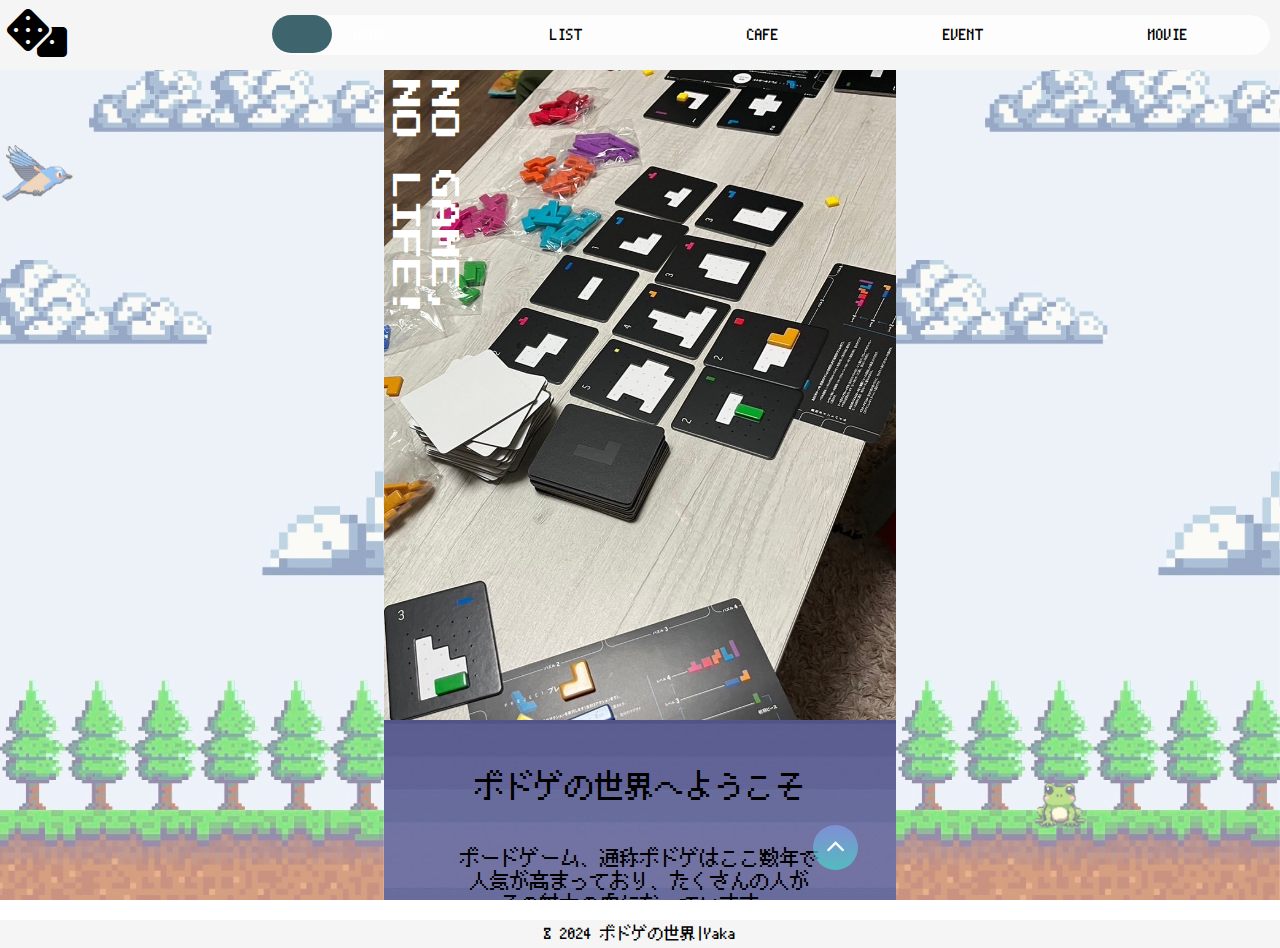
<file: index.html>
<!DOCTYPE html>
<html lang="en">
<head>
    <meta charset="UTF-8">
    <meta name="viewport" content="width=device-width, initial-scale=1.0">
    <title>ボドゲの世界</title>
    <link href="https://use.fontawesome.com/releases/v5.6.1/css/all.css" rel="stylesheet">
    <link href="https://fonts.googleapis.com/css2?family=Press+Start+2P&display=swap" rel="stylesheet">
    <link rel="stylesheet" href="./assets/css/reset.css">
    <link rel="stylesheet" href="./assets/css/style.css">
</head>
<body>
  <!-- From Uiverse.io by mobinkakei -->
<div id="page-loading">
  <span class="loader"></span>
  <div class="spinner">
    <span>L</span>
    <span>O</span>
    <span>A</span>
    <span>D</span>
    <span>I</span>
    <span>N</span>
    <span>G</span>
  </div>
</div>
<div class="main-content" style="display: none;">
          <header>
            <a class="fas fa-dice fa-3x" class="home" href="./index.html"></a>
            <nav id="nav">
            <ul id="menu">
              <li>
                <a class="menu"id="home" href="#home">HOME</a>
              </li>
              <li>
                <a class="menu"id="list" href="./gamelist.html">LIST</a>
              </li>
              <li>
                <a class="menu"id="cafe" href="./cafe.html">CAFE</a>
              </li>
              <li>
                <a class="menu"id="event" href="#sec5">EVENT</a>
              </li>
              <li>
                <a class="menu"id="movie" href="#sec6">MOVIE</a>
              </li>
            </ul>
            <span id="slide_color"></span>
            </nav>
          </header>
          <div class="container">
            <div class="Left">
              <div id="Left"><img class="bird"src="./assets/img/bird.png" alt=""></div>
            </div>
            <div class="center">
          <main>
            <section class="slide" id="sec1">
              <h1 id="title">NO GAME, <p>
                NO LIFE!</p></h1>
              <ul class="slideshow-zoom">
                <li><img src="./assets/img/slide1.jpg" alt="スライドショー画像1"></li>
                <li><img src="./assets/img/slide2.jpg" alt="スライドショー画像2"></li>
                <li><img src="./assets/img/slide3.jpg" alt="スライドショー画像3"></li>
                <li><img src="./assets/img/slide4.jpg" alt="スライドショー画像4"></li>
                <li><img src="./assets/img/slide5.jpg" alt="スライドショー画像5"></li>
              </ul>
            </section>
        
            <section id="sec2">
               <h2 id="about_boadgame">ボドゲの世界へようこそ</h2>
               <div class="sec2_container">
                 <p>ボードゲーム、通称ボドゲはここ数年で<br>人気が高まっており、たくさんの人が<br>その魅力の虜になっています。</p>
                 <p>ボドゲはその場にいる全員で<br>ひとつのゲームの世界・ルールを<br>共有し遊ぶことで、いつもとは<br>一味違うコミュニケーションを<br>味わうことができます。</p>
                 <p>気心知れた友達、恋人、家族と<br>気兼ねなく遊べる。</p>
                 <p>初対面の人ともボドゲを通じて<br>ギュッと距離が縮まる。</p>
                 <p>こういった、<br><a>"新しいコミュニケ－ション"</a>が<br>ボドゲの魅力と言えるでしょう…</p>
                 <p>・<br>・<br>・</p>
               </div>
            </section>

            <section class="section" id="sec3">
               <div class="frame">
                 <h2 class="subtitle">GAME LIST</h2>
                 <div class="sec3_container">
                 <p class="description">ボードゲームは一対一やバトルロワイヤル、チーム戦などのいわゆる対戦形式のものや、ペアや大人数で力を合わせてクリアを目指す協力型のものなど、様々な種類があります。参加できる人数や手軽さも多種多様です。このサイトでは、それぞれにあわせたボドゲを検索することができます。</p>
                 </div>
                 <a href="./gamelist.html" class="link_lists">▶View more</a>
               </div>
            </section>

            <section class="section" id="sec4">
               <div class="frame">
                 <h2 class="subtitle">GAME CAFE&BAR</h2>
                 <div class="sec4_container">
                 <p class="description">たくさんの魅力があるボードゲームですが、いざ自分の手元に揃えて遊ぼうと思うとなかにはレアなものもあり、難しいのが現実…そんな時には全国にある、ボドゲカフェなどの店舗で遊んでみるのはいかがですか？店舗によっては数百種類のボドゲを揃えているところも！？</p>
                 </div>
                 <a href="./cafe.html" class="link_lists">▶View more</a>
                </div>
            </section>
        
            <section class="section" id="sec5">
               <div class="frame">
                 <h2 class="subtitle">EVENTS</h2>
                  <div class="description">
                   <ul class="event_lists">
                     <li class="event_items">
                        <p class="date">2025/1/18-19</p>
                        <a href="https://www.bgbe-j.com/" class="event_link" id="event_name">▷ボドゲエキスポ |大阪</a>
                     </li>
                     <li class="event_items">
                        <p class="date">2024/11/16-17</p>
                        <a href="https://gamemarket.jp/gamemarket/2024a" class="event_link" id="event_name">▶ゲームマーケット2024年秋 |千葉</a>
                     </li>
                     <li class="event_items">
                        <p class="date">2024/11/4</p>
                        <a href="https://vorspiel.info/" class="event_link" id="event_name">▷フォアシュピール2024秋 |東京・大阪</a>
                     </li>
                     <li class="event_items">
                        <p class="date">2024/7/28</p>
                        <a href="https://psykorokinesis.wixsite.com/hokbdgexpo" class="event_link" id="event_name">▶北海道ボドゲ博6.0 |北海道</a>
                     </li>
                    </ul>
                   </div>
                </div>
            </section>

            <section class="section" id="sec6">
                <div class="frame">
                  <h2 class="subtitle">MOVIES</h2>
                  <div class="description">
                     <div class="scroll_movies">
                       <div class="scroll_content">
                         <iframe width="300" height="200" src="https://www.youtube.com/embed/fd8vj_--M2A?si=-FXzaheVA6IxgPbx" title="YouTube video player" frameborder="0" allow="accelerometer; autoplay; clipboard-write; encrypted-media; gyroscope; picture-in-picture; web-share" referrerpolicy="strict-origin-when-cross-origin" allowfullscreen></iframe>
                         <iframe width="300" height="200" src="https://www.youtube.com/embed/boxOLq17Q4Q?si=6MQKUnOpJ5VZmt6e" title="YouTube video player" frameborder="0" allow="accelerometer; autoplay; clipboard-write; encrypted-media; gyroscope; picture-in-picture; web-share" referrerpolicy="strict-origin-when-cross-origin" allowfullscreen></iframe>
                         <iframe width="300" height="200" src="https://www.youtube.com/embed/YHCP22cqLbc?si=N2S6uOPEI3abxzIR" title="YouTube video player" frameborder="0" allow="accelerometer; autoplay; clipboard-write; encrypted-media; gyroscope; picture-in-picture; web-share" referrerpolicy="strict-origin-when-cross-origin" allowfullscreen></iframe>
                         <iframe width="300" height="200" src="https://www.youtube.com/embed/fd8vj_--M2A?si=-FXzaheVA6IxgPbx" title="YouTube video player" frameborder="0" allow="accelerometer; autoplay; clipboard-write; encrypted-media; gyroscope; picture-in-picture; web-share" referrerpolicy="strict-origin-when-cross-origin" allowfullscreen></iframe>
                         <iframe width="300" height="200" src="https://www.youtube.com/embed/fd8vj_--M2A?si=-FXzaheVA6IxgPbx" title="YouTube video player" frameborder="0" allow="accelerometer; autoplay; clipboard-write; encrypted-media; gyroscope; picture-in-picture; web-share" referrerpolicy="strict-origin-when-cross-origin" allowfullscreen></iframe>
                         <iframe width="300" height="200" src="https://www.youtube.com/embed/fd8vj_--M2A?si=-FXzaheVA6IxgPbx" title="YouTube video player" frameborder="0" allow="accelerometer; autoplay; clipboard-write; encrypted-media; gyroscope; picture-in-picture; web-share" referrerpolicy="strict-origin-when-cross-origin" allowfullscreen></iframe>
                        </div>
                    </div>
                </div>
             </section>
             <div class="btn">
             <a href="#sec1" class="Btn">
              <svg height="1.2em" class="arrow" viewBox="0 0 512 512"><path d="M233.4 105.4c12.5-12.5 32.8-12.5 45.3 0l192 192c12.5 12.5 12.5 32.8 0 45.3s-32.8 12.5-45.3 0L256 173.3 86.6 342.6c-12.5 12.5-32.8 12.5-45.3 0s-12.5-32.8 0-45.3l192-192z"></path></svg>
              <p class="text">Back to Top</p>
             </a>
             </div>
           </main>
        </div>
        <div class="Right">
          <div id="Right"><img class="frog"src="./assets/img/frog.png" alt=""></div>
        </div>
      </div>
      <footer>
        <p>&copy; 2024 ボドゲの世界|Yaka</p>
      </footer>
      <script src="https://ajax.googleapis.com/ajax/libs/jquery/3.7.1/jquery.min.js"></script>
      <script src="./assets/js/script.js"></script>
    </div>
</body>
</html>
</file>
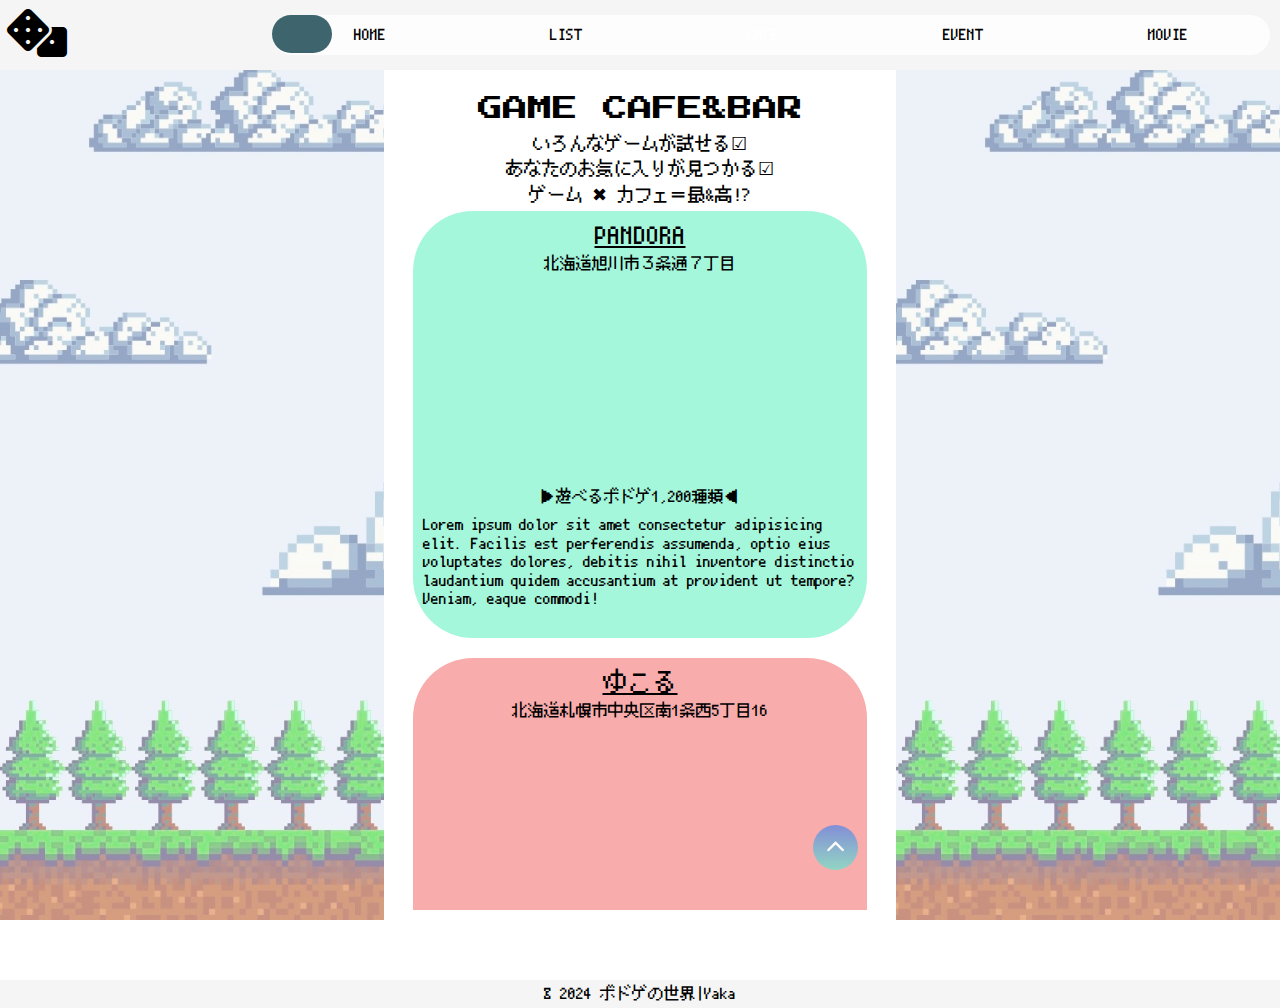
<file: cafe.html>
<!DOCTYPE html>
<html lang="en">
<head>
    <meta charset="UTF-8">
    <meta name="viewport" content="width=device-width, initial-scale=1.0">
    <title>Game Cafe&Bar</title>
    <link href="https://use.fontawesome.com/releases/v5.6.1/css/all.css" rel="stylesheet">
    <link href="https://fonts.googleapis.com/css2?family=Press+Start+2P&display=swap" rel="stylesheet">
    <link rel="stylesheet" href="./assets/css/reset.css">
    <link rel="stylesheet" href="./assets/css/style3.css">
</head>
<body>
    <!-- From Uiverse.io by mobinkakei -->
<div id="page-loading">
    <span class="loader"></span>
    <div class="spinner">
      <span>L</span>
      <span>O</span>
      <span>A</span>
      <span>D</span>
      <span>I</span>
      <span>N</span>
      <span>G</span>
    </div>
</div>
  <div class="main-content" style="display: none;">
    <header>
        <a class="fas fa-dice fa-3x" href="./index.html"></a>
        <nav id="nav">
        <ul id="menu">
            <li>
                <a class="menu"id="home" href="./index.html">HOME</a>
            </li>
            <li>
                <a class="menu"id="list" href="./gamelist.html">LIST</a>
            </li>
            <li>
                <a class="menu"id="cafe" href="./cafe.html">CAFE</a>
            </li>
            <li>
                <a class="menu"id="event" href="./index.html#sec5">EVENT</a>
            </li>
            <li>
                <a class="menu"id="movie" href="./index.html#sec6">MOVIE</a>
            </li>
        </ul>
        <span id="slide_color"></span>
        </nav>
    </header>
    <div class="container">
        <div class="Left"></div>
        <div class="center">
    <main>
        <section class="section" id="sec1">
            <h1>GAME CAFE&BAR</h1>
            <h2>いろんなゲームが試せる☑</h2>
            <h2>あなたのお気に入りが見つかる☑</h2>
            <h2>ゲーム ✖ カフェ＝最&高!?</h2>
        </section>

        <section class="section" id="sec2">
            <div class="container" id="container1">
                <a class="shopname" href="https://arcanapandora.wixsite.com/pandora">PANDORA</a>
                <p id="address">北海道旭川市３条通７丁目</p>
                <iframe src="https://www.google.com/maps/embed?pb=!1m18!1m12!1m3!1d11524.860388448811!2d142.34898456400825!3d43.768393637546474!2m3!1f0!2f0!3f0!3m2!1i1024!2i768!4f13.1!3m3!1m2!1s0x5f0ce60df2a7ebc1%3A0x19c983ed66dfce33!2z44GC44Gd44GzQkFSIOODkeODs-ODieODqQ!5e0!3m2!1sja!2sph!4v1729524968227!5m2!1sja!2sph" width="270" height="200" style="border:0;" allowfullscreen="" loading="lazy" referrerpolicy="no-referrer-when-downgrade"></iframe>
                <!-- <img src="./assets/img/sample2.jpg" alt=""> -->
                <p id="how_many">▶遊べるボドゲ1,200種類◀</p>
                <p id="description">Lorem ipsum dolor sit amet consectetur adipisicing elit. Facilis est perferendis assumenda, optio eius voluptates dolores, debitis nihil inventore distinctio laudantium quidem accusantium at provident ut tempore? Veniam, eaque commodi!</p>
            </div>
            <div class="container" id="container2">
                <a class="shopname" href="https://yucoru.jp/">ゆこる</a>
                <p id="address">北海道札幌市中央区南1条西5丁目16</p>
                <iframe src="https://www.google.com/maps/embed?pb=!1m18!1m12!1m3!1d2915.1674058494605!2d141.34728227596938!3d43.05894657113652!2m3!1f0!2f0!3f0!3m2!1i1024!2i768!4f13.1!3m3!1m2!1s0x5f0b29453f56a9cd%3A0x86ca5675506baa19!2z44GL44GP44KM44GM44Ky44O844Og44Kr44OV44KnIOOChuOBk-OCiw!5e0!3m2!1sja!2sph!4v1729336976387!5m2!1sja!2sph" width="270" height="200" style="border:0;" allowfullscreen="" loading="lazy" referrerpolicy="no-referrer-when-downgrade"></iframe>
                <!-- <img src="./assets/img/sample2.jpg" alt=""> -->
                <p id="how_many">▶遊べるボドゲ1,165種類◀</p>
                <p id="description">「ゆっくり こっそり 遊べるお店」<br>ボードゲーム、謎解き、人狼、TRPG 誰かと遊びたい人が集う場所 もちろん一人でも、友達同士でも、恋人同士でも。 気が向いた時に、同じ趣味の仲間と、楽しい時間を</p>
            </div>
            <div class="container" id="container3">
                <a class="shopname" href="https://mikawayu-sapporo.com/">三河遊</a>
                <p id="address">北海道札幌市中央区南1条西5丁目16</p>
                <iframe src="https://www.google.com/maps/embed?pb=!1m18!1m12!1m3!1d11656.852947690972!2d141.34497796339465!3d43.079012138158944!2m3!1f0!2f0!3f0!3m2!1i1024!2i768!4f13.1!3m3!1m2!1s0x5f0b29006fd3f827%3A0x5e36af2186915f39!2z44Oc44O844OJ44Ky44O844OgQ2FmZSZCYXIg5LiJ5rKz6YGKIOacreW5jOW6lw!5e0!3m2!1sja!2sph!4v1729732669959!5m2!1sja!2sph" width="270" height="200" style="border:0;" allowfullscreen="" loading="lazy" referrerpolicy="no-referrer-when-downgrade"></iframe>
                <!-- <img src="./assets/img/sample2.jpg" alt=""> -->
                <p id="how_many">▶遊べるボドゲ580種類◀</p>
                <p id="description">「元気になれる」「盛り上がれる」<br>場所、三河遊！美味しいドリンクを飲みながら、世界中のボードゲームが遊び放題!初心者からボードゲーム好きまで、幅広く楽しめるボードゲームカフェとなっています。</p>
            </div>
        </section>
        <div id="btn">
            <a href="#sec1" class="Btn">
             <svg height="1.2em" class="arrow" viewBox="0 0 512 512"><path d="M233.4 105.4c12.5-12.5 32.8-12.5 45.3 0l192 192c12.5 12.5 12.5 32.8 0 45.3s-32.8 12.5-45.3 0L256 173.3 86.6 342.6c-12.5 12.5-32.8 12.5-45.3 0s-12.5-32.8 0-45.3l192-192z"></path></svg>
             <p class="text">Back to Top</p>
            </a>
        </div>
    </main>
    </div>
    <div class="Right"></div>
    </div>
    <footer>
        <p>&copy; 2024 ボドゲの世界|Yaka</p>
    </footer>
    <script src="https://ajax.googleapis.com/ajax/libs/jquery/3.7.1/jquery.min.js"></script>
    <script src="./assets/js/script3.js"></script>
   </div>
</body>
</html>
</file>
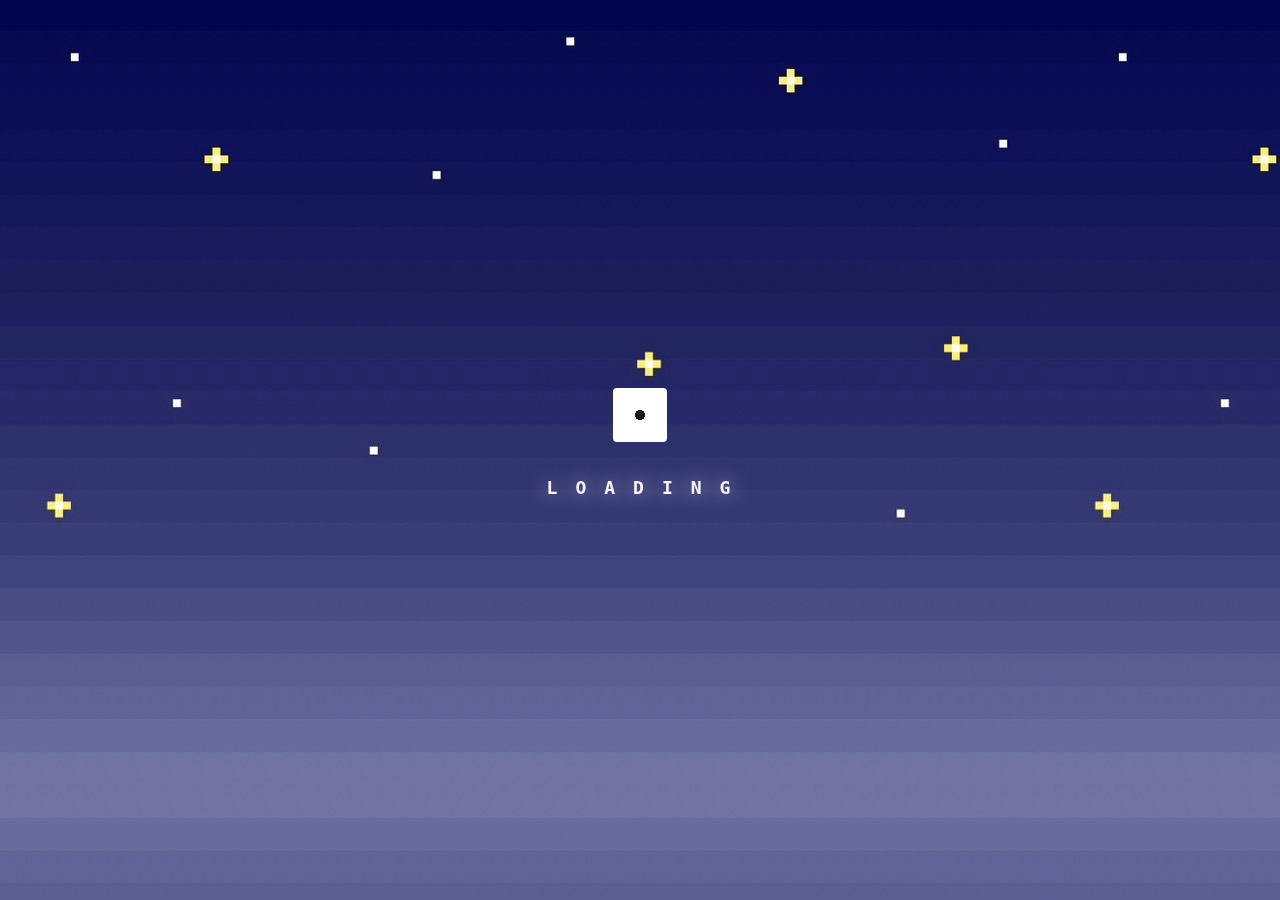
<file: gamelist.html>
<!DOCTYPE html>
<html lang="en">
<head>
    <meta charset="UTF-8">
    <meta name="viewport" content="width=device-width, initial-scale=1.0">
    <title>BoardGame List</title>
    <link href="https://use.fontawesome.com/releases/v5.6.1/css/all.css" rel="stylesheet">
    <link href="https://fonts.googleapis.com/css2?family=Press+Start+2P&display=swap" rel="stylesheet">
    <link rel="stylesheet" href="https://cdn.jsdelivr.net/npm/bootstrap@5.3.0/dist/css/bootstrap.min.css">
    <link rel="stylesheet" href="./assets/css/reset.css">
    <link rel="stylesheet" href="./assets/css/style2.css">
    <link rel="icon" href="data:;base64,=">
</head>
<body>
<!-- From Uiverse.io by mobinkakei -->
<div id="page-loading">
    <span class="loader"></span>
    <div class="spinner">
      <span>L</span>
      <span>O</span>
      <span>A</span>
      <span>D</span>
      <span>I</span>
      <span>N</span>
      <span>G</span>
    </div>
</div>
<div class="main-content" style="display: none;">
    <header>
        <a class="fas fa-dice fa-3x" href="./index.html"></a>
            <nav id="nav">
            <ul id="menu">
                <li>
                    <a class="menu"id="home" href="./index.html">HOME</a>
                </li>
                <li>
                    <a class="menu"id="list" href="./gamelist.html">LIST</a>
                </li>
                <li>
                    <a class="menu"id="cafe" href="./cafe.html">CAFE</a>
                </li>
                <li>
                    <a class="menu"id="event" href="./index.html#sec5">EVENT</a>
                </li>
                <li>
                    <a class="menu"id="movie" href="./index.html#sec6">MOVIE</a>
                </li>
            </ul>
            <span id="slide_color"></span>
            </nav>
    </header>
    <div class="container">
        <div class="left">
            <div id="left">
                <img class="cat"src="./assets/img/cat.png" alt="">
                <img class="star"src="./assets/img/star.png" alt="">
            </div>
        </div>
        <div class="center">
    <main>
        <section class="section" id="sec1">
            <h1 class="subtitle">BOARDGAME LIST</h1>
            <h2>あなたにぴったりの</h2>
            <h2>ボドゲを見つけよう！</h2>
        </section>
        <section class="section" id="mt-4">
            <div class="btns">
                <button class="btn" onclick="showOptions('player')">人数で<br>さがす</button>
                <button class="btn" onclick="showOptions('time')">プレイ時間<br>でさがす</button>
                <button class="btn" onclick="showOptions('level')">難易度で<br>さがす</button>
            </div>
        </section>
        <section class="section" id="sec3">
            <div id="options" class="row mt-4"></div>
                <!-- ラジオボタン表示 -->
        </section>
        <section class="section" id="sec4">
            <div id="gameCards" class="row mt-4">
                <!-- ボドゲここに表示 -->
            </div>
        </section>
        <div id="btn">
            <a href="#sec1" class="Btn">
             <svg height="1.2em" class="arrow" viewBox="0 0 512 512"><path d="M233.4 105.4c12.5-12.5 32.8-12.5 45.3 0l192 192c12.5 12.5 12.5 32.8 0 45.3s-32.8 12.5-45.3 0L256 173.3 86.6 342.6c-12.5 12.5-32.8 12.5-45.3 0s-12.5-32.8 0-45.3l192-192z"></path></svg>
             <p class="text">Back to Top</p>
            </a>
        </div>
    </main>
    </div>
    <div class="right">
        <img class="ghost"src="./assets/img/ghost.png" alt="">
    </div>
    </div>
    <footer>
        <p>&copy; 2024 ボドゲの世界|Yaka</p>
    </footer>
    <script src="https://ajax.googleapis.com/ajax/libs/jquery/3.7.1/jquery.min.js"></script>
    <script src="./assets/js/script2.js"></script>
  </div>
</body>
</html>
</file>
<file: assets/css/style.css>
/* ローディング */
#page-loading {
    width: 100vw;
    height: 100vh;
    display: flex;
    flex-direction: column;
    align-items: center;
    justify-content: center;
    background-image: url("../img/background.jpg") ;
}

/* From Uiverse.io by mobinkakei */ 
.loader {
    width: 54px;
    height: 54px;
    position: relative;
    border-radius: 4px;
    border-color: 2px solid black;
    background-color: #fff;
    background-image: radial-gradient(circle 5px, #19191a 100%, transparent 0),
      radial-gradient(circle 5px, #19191a 100%, transparent 0),
      radial-gradient(circle 5px, #19191a 100%, transparent 0),
      radial-gradient(circle 5px, #19191a 100%, transparent 0),
      radial-gradient(circle 5px, #19191a 100%, transparent 0),
      radial-gradient(circle 5px, #19191a 100%, transparent 0);
    background-repeat: no-repeat;
    animation: move 4s linear infinite, rotate 2s linear infinite;
  }
  
  @keyframes rotate {
    0%,
    20% {
      transform: rotate(0deg);
    }
    30%,
    40% {
      transform: rotate(90deg);
    }
    50%,
    60% {
      transform: rotate(180deg);
    }
    70%,
    80% {
      transform: rotate(270deg);
    }
    90%,
    100% {
      transform: rotate(360deg);
    }
  }
  @keyframes move {
    0%,
    9% {
      background-position: -12px -15px, -12px 0px, -12px 15px, 12px -15px,
        12px 0px, 12px 15px;
    }
    10%,
    25% {
      background-position: 0px -15px, -12px 0px, -12px 15px, 34px -15px, 12px 0px,
        12px 15px;
    }
    30%,
    45% {
      background-position: 0px -34px, -12px -10px, -12px 12px, 34px -15px,
        12px -10px, 12px 12px;
    }
    50%,
    65% {
      background-position: 0px -34px, -12px -34px, -12px 12px, 34px -12px,
        0px -10px, 12px 12px;
    }
    70%,
    85% {
      background-position: 0px -34px, -12px -34px, 0px 12px, 34px -12px, 0px -10px,
        34px 12px;
    }
    90%,
    100% {
      background-position: 0px -34px, -12px -34px, 0px 0px, 34px -12px, 0px 0px,
        34px 12px;
    }
  }

/* From Uiverse.io by gagan-gv */ 
.spinner {
    height: 50px;
    width: max-content;
    font-size: 18px;
    font-weight: 600;
    font-family: monospace;
    letter-spacing: 1em;
    color: #f5f5f5;
    filter: drop-shadow(0 0 10px);
    display: flex;
    justify-content: center;
    align-items: center;
    margin-top: 20px;
    margin-left: 15px;
   }
   
   .spinner span {
    animation: loading6454 1.75s ease infinite;
   }
   
   .spinner span:nth-child(2) {
    animation-delay: 0.25s;
   }
   
   .spinner span:nth-child(3) {
    animation-delay: 0.5s;
   }
   
   .spinner span:nth-child(4) {
    animation-delay: 0.75s;
   }
   
   .spinner span:nth-child(5) {
    animation-delay: 1s;
   }
   
   .spinner span:nth-child(6) {
    animation-delay: 1.25s;
   }
   
   .spinner span:nth-child(7) {
    animation-delay: 1.5s;
   }
   
   @keyframes loading6454 {
    0%, 100% {
     transform: translateY(0);
    }
   
    50% {
     transform: translateY(-10px);
    }
   }
  

.container{
    display: flex;
    min-height: 100vh;
}

.Left,
.Right{
    width: 30%; /*左右の幅が25%*/
    background-size: cover;
    background-repeat: no-repeat; /*背景繰り返さない*/
    position: fixed;
    height: 100vh; /*高さ画面全体に設定*/
}
.Left{
    background-image: url("../img/left.jpg");
    opacity: 0.5;
    left: 0; /*左側に配置*/
}
.Right{
    background-image: url("../img/left.jpg");
    opacity: 0.5;
    right: 0; /*右側に配置*/
}
.center{
    width: 40%; /*中央の幅が50%*/
    margin-bottom: 20px;
    overflow-y: auto; /*縦方向にスクロールできるようにする*/
    height: 100vh;
    position: relative;
    display: flex;
    flex-direction: column;
    /* 以下でスクロールバーを非表示 */
    /*IE(Internet Explorer)・Microsoft Edgeへの対応*/
    -ms-overflow-style: none;
    /*Firefoxへの対応*/
    scrollbar-width: none;
}
 /*Google Chrome、Safariへの対応*/
 .contents_box::-webkit-scrollbar{
    display: none;
  }

/* モバイル用 */
@media screen and (max-width:779px){
    .container{
        flex-direction: column;
    }
    .Left,
    .Right{
        display: none;
    }
    .center{
        width: 100%;
        margin: 0;
    }
}
/* PC用 */
@media screen and (min-width:780px){
    .container{
        justify-content: center;
    }
    .center{
        width: 40%;
    }
}

/* header */
header{
    background-color: whitesmoke;
    height: 70px;
    display: flex;
    align-items: center;
    justify-content: space-between;
    position: fixed; /*ヘッダーを固定*/
    top: 0;
    left: 0;
    right: 0;
    z-index: 1000;
}
.fas{
    margin-left: 7px;
    margin-bottom: 5px;
}

/* ↓メニューバー */
#nav{
    height: 80%;
    width: 78%;
    position: relative;
    align-content: center;
    margin-right: 10px;
}
#menu{
    height: 70%;
    display: flex;
    justify-content: space-around;
    align-items: center;
    border-radius: 100px;
    background-color: rgba(255, 255, 255, 0.8);
    z-index: 2;
}
.menu{
    position: relative;
    z-index: 3;
}
#slide_color{
    position: absolute;
    bottom: 17%;
    height: 69%;
    padding: 0px 30px 0px 30px;
    background-color: #0E3D4ACC;
    border-radius: 20px;
    -webkit-transition: all .4s ease;
    transition: all .4s ease;
    z-index: 1;
}
/* モバイル用 */
@media screen and (max-width:779px){
    .menu{
        padding: 7px 14px 5px;
    }
}
/* PC用 */
@media screen and (min-width:780px){
    .menu{
        padding: 7px 20px 5px;
    }
}

/* ↑ここまで */

/* #slide_color{
    position: absolute;
    top: 20px;
    left: 25.5%;
    height: 40%;
    width: 6%;
    background-color: #0E3D4ACC;
    border-radius: 100px;
    -webkit-transition: all .3s ease;
    transition: all .3s ease;
} */


/* ↓コメントアウト外したらメニューのとこ色つく */
/* #home{
    background-color: #0E3D4ACC;
    border-radius: 100px;
    padding: 9px 15px 5px;
}
.menu:hover{
    background-color: #0E3D4ACC;
    border-radius: 100px;
    padding: 9px 15px 5px;
}

/* モバイル用 */
/* @media screen and (max-width:779px){
    .menu{
        padding: 7px 14px 5px;
    }
    .menu:acrive{
        background-color: #0E3D4ACC;
    }
} */
/* PC用 */
/* @media screen and (min-width:780px){
    .menu{
        padding: 7px 20px 5px;
    }
    #menu{
        width: 60%;
    }
} */ 
ul{
    list-style: none;
}
header a{
    text-decoration: none;
}

/* main */
main{
    margin-top: 70px; /*ヘッダーで隠れないように同じ高さ設定*/
    flex: 1;
    background-image: url(../img/background.jpg);
}
@font-face{
    font-family: gamefont;
    src: url(../font/PixelMplus-20130602/PixelMplus10-Regular.ttf);
    font-display: swap;
}
/* section1 */
body{
    /* background-image: url("../img/background.jpg"); */
    font-family: "gamefont", sans-serif;
}

#title{
    font-family:  'Press Start 2P', cursive;
    font-size: 30px;
    /*↓ 文字透過、ふちどり白にしたいけど一旦white */
    color: white;
    /* color: transparent;
    text-shadow: 1px 1px 0 white,
                 -1px -1px 0 white,
                1px 1px 0 white,
                -1px -1px 0 white;  */
    writing-mode: vertical-rl;
    line-height: 130%;
    z-index: 99;
    position: absolute;
    margin-top:10px;
}

.slideshow-zoom{
    position: relative;
    overflow: hidden;
    width: 100%;
    height: 650px;
    z-index: 98;
    padding: 0;
    li{
        list-style: none;
        width: 100%;
        height: 650px;
        animation: zooming 3s forwards;
        img{
            width: 100%;
        }
        @keyframes zooming{
            0%{
                z-index: 1;
                opacity: 0;
            }
            100%{
                transform: scale(1.2);
                opacity: 1;
                z-index: 10;
            }
        }

    }
}
/* PC用-少しheight長くする */
@media screen and (min-width:780px){
    .slideshow-zoom li img{
        height: 700px;
    }
}

/* 全section */
.section{
    margin-top: 30px;
}
.frame{
    /* ↓一旦見やすいように緑 */
    /* 色決めたら各idつけて色指定する */
    background-color: white;
    /* opacity: 0.7; 　これで透過できるけどここに指定したら全部薄くなる*/
    border-radius: 25px;
    width: 95%;
    margin: 10px;
    padding-bottom: 10px;
}

.subtitle{
    font-size: 20px;
    padding-top: 10px;
    padding-left: 10px;
    font-family:  'Press Start 2P', cursive;
}

/* section2 */
#sec2{
    margin-bottom: 22px;
}
#about_boadgame{
    font-family: "gamefont", sans-serif;
    font-size: 30px;
    display: flex;
    justify-content: center;
    margin-top: 50px;
    margin-bottom: 22px;
}
.sec2_container{
    font-family: "gamefont", sans-serif;
    width: 100%;
    display: flex;
    flex-direction: column;
    text-align: center;
}
.sec2_container p{
    font-size: 20px;
    margin-top: 20px;
}
.sec2_container a{
    font-size: 24px;
}

/* section3 */
.sec3_container{
    display: flex;
}
#sec3 p {
    flex: 1;
    height: 180px;
    background-image: url(../img/list.jpg);
    background-size: 100%;
    padding: 15px;
    line-height: 25px;
    font-weight: bold;
}

.link_lists{
    display: flex;
    justify-content: end;
    font-size: larger;
}
.link_lists:hover{
    text-decoration: underline;
    color: red;
}

/* section4 */
#sec4 p {
    flex: 1;
    height: 180px;
    background-image: url(../img/cafe.jpg);
    background-size: 100%;
    padding: 15px;
    line-height: 25px;
    font-weight: bold;
}

/* section5 */
.event_items{
    border-top: solid 1px black;
    margin: 7px 0px 10px 10px;
    padding-top: 10px;
}

.date{
    font-size: 16px;
    margin-bottom: 5px;
}

.event_link{
    font-size: 18px;
}
.event_link:hover{
    text-decoration: underline;
    color: red;
}

/* section6 */
#sec6{
    margin-bottom: 20px;
}
.scroll_movies{
    width: 100%;
    overflow-x: auto;
    white-space: nowrap;
    position: relative;
}
.scroll_content{
    display: inline-block;
}
.scroll_content iframe{
    margin-right: 30px;
}


/* From Uiverse.io by vinodjangid07 */ 
.btn{
    display: flex;
    justify-content: end;
    position: fixed;
    bottom: 30px;
    right: 20px;
}
/* PC用*/
@media screen and (min-width:780px){
    .btn{
        right: 33%;
    }
}
.Btn {
    width: 45px;
    height: 45px;
    background: linear-gradient(#828ed6, #39fad789);
    display: flex;
    align-items: center;
    justify-content: center;
    border-radius: 50%;
    cursor: pointer;
    position: relative;
    border: none;
  }
  .arrow path {
    fill: white;
  }
  .text {
    font-size: 0.7em;
    width: 100px;
    position: absolute;
    color: #ab4ead;
    display: flex;
    align-items: center;
    justify-content: center;
    bottom: -18px;
    opacity: 0;
    transition-duration: .7s;
  }
  .Btn:hover .text {
    opacity: 1;
    transition-duration: .7s;
  }
  .Btn:hover .arrow {
    animation: slide-in-bottom .7s cubic-bezier(0.250, 0.460, 0.450, 0.940) both;
  }
  @keyframes slide-in-bottom {
    0% {
      transform: translateY(10px);
      opacity: 0;
    }
  
    100% {
      transform: translateY(0);
      opacity: 1;
    }
  }
  
/* left */
#Left{
    position: absolute;
}
.bird{
    position: fixed;
    top: 140px;
    left: 0;
    height: 70px;
}
/* right */
#Right{
    position: absolute;
}
.frog{
    position: fixed;
    bottom: 70px;
    right: 15%;
    height: 50px;
}


/* footer */
footer{
    display: flex;
    justify-content: center;
    background-color: whitesmoke;
    padding-top: 5px;
    padding-bottom: 5px;
    width: 100%;
}
</file>
<file: assets/css/style3.css>
/* ローディング */
#page-loading {
    width: 100vw;
    height: 100vh;
    display: flex;
    flex-direction: column;
    align-items: center;
    justify-content: center;
    background-image: url("../img/background.jpg") ;
}

/* From Uiverse.io by mobinkakei */ 
.loader {
    width: 54px;
    height: 54px;
    position: relative;
    border-radius: 4px;
    border-color: 2px solid black;
    background-color: #fff;
    background-image: radial-gradient(circle 5px, #19191a 100%, transparent 0),
      radial-gradient(circle 5px, #19191a 100%, transparent 0),
      radial-gradient(circle 5px, #19191a 100%, transparent 0),
      radial-gradient(circle 5px, #19191a 100%, transparent 0),
      radial-gradient(circle 5px, #19191a 100%, transparent 0),
      radial-gradient(circle 5px, #19191a 100%, transparent 0);
    background-repeat: no-repeat;
    animation: move 4s linear infinite, rotate 2s linear infinite;
  }
  
  @keyframes rotate {
    0%,
    20% {
      transform: rotate(0deg);
    }
    30%,
    40% {
      transform: rotate(90deg);
    }
    50%,
    60% {
      transform: rotate(180deg);
    }
    70%,
    80% {
      transform: rotate(270deg);
    }
    90%,
    100% {
      transform: rotate(360deg);
    }
  }
  @keyframes move {
    0%,
    9% {
      background-position: -12px -15px, -12px 0px, -12px 15px, 12px -15px,
        12px 0px, 12px 15px;
    }
    10%,
    25% {
      background-position: 0px -15px, -12px 0px, -12px 15px, 34px -15px, 12px 0px,
        12px 15px;
    }
    30%,
    45% {
      background-position: 0px -34px, -12px -10px, -12px 12px, 34px -15px,
        12px -10px, 12px 12px;
    }
    50%,
    65% {
      background-position: 0px -34px, -12px -34px, -12px 12px, 34px -12px,
        0px -10px, 12px 12px;
    }
    70%,
    85% {
      background-position: 0px -34px, -12px -34px, 0px 12px, 34px -12px, 0px -10px,
        34px 12px;
    }
    90%,
    100% {
      background-position: 0px -34px, -12px -34px, 0px 0px, 34px -12px, 0px 0px,
        34px 12px;
    }
  }

/* From Uiverse.io by gagan-gv */ 
.spinner {
    height: 50px;
    width: max-content;
    font-size: 18px;
    font-weight: 600;
    font-family: monospace;
    letter-spacing: 1em;
    color: #f5f5f5;
    filter: drop-shadow(0 0 10px);
    display: flex;
    justify-content: center;
    align-items: center;
    margin-top: 20px;
    margin-left: 15px;
   }
   
   .spinner span {
    animation: loading6454 1.75s ease infinite;
   }
   
   .spinner span:nth-child(2) {
    animation-delay: 0.25s;
   }
   
   .spinner span:nth-child(3) {
    animation-delay: 0.5s;
   }
   
   .spinner span:nth-child(4) {
    animation-delay: 0.75s;
   }
   
   .spinner span:nth-child(5) {
    animation-delay: 1s;
   }
   
   .spinner span:nth-child(6) {
    animation-delay: 1.25s;
   }
   
   .spinner span:nth-child(7) {
    animation-delay: 1.5s;
   }
   
   @keyframes loading6454 {
    0%, 100% {
     transform: translateY(0);
    }
   
    50% {
     transform: translateY(-10px);
    }
   }
  

.container{
    display: flex;
}

.Left,
.Right{
    width: 30%; /*左右の幅が25%*/
    background-size: cover;
    background-repeat: no-repeat; /*背景繰り返さない*/
    position: fixed;
    height: 100vh; /*高さ画面全体に設定*/
}
.Left{
    background-image: url("../img/left.jpg");
    opacity: 0.5;
    left: 0; /*左側に配置*/
}
.Right{
    background-image: url("../img/left.jpg");
    opacity: 0.5;
    right: 0; /*右側に配置*/
}
.center{
    width: 40%; /*中央の幅が50%*/
    margin-bottom: 20px;
    overflow-y: auto; /*縦方向にスクロールできるようにする*/
    height: 100vh;
    position: relative;
    display: flex;
    flex-direction: column;
    /* 以下でスクロールバーを非表示 */
    /*IE(Internet Explorer)・Microsoft Edgeへの対応*/
    -ms-overflow-style: none;
    /*Firefoxへの対応*/
    scrollbar-width: none;
}
 /*Google Chrome、Safariへの対応*/
 .contents_box::-webkit-scrollbar{
    display: none;
  }

/* モバイル用 */
@media screen and (max-width:779px){
    .container{
        flex-direction: column;
    }
    .Left,
    .Right{
        display: none;
    }
    .center{
        width: 100%;
        margin: 0;
    }
}
/* PC用 */
@media screen and (min-width:780px){
    .container{
        justify-content: center;
    }
    .center{
        width: 40%;
    }
}

/* header */
header{
    background-color: whitesmoke;
    height: 70px;
    display: flex;
    align-items: center;
    justify-content: space-between;
    position: fixed; /*ヘッダーを固定*/
    top: 0;
    left: 0;
    right: 0;
    z-index: 1000;
}
.fas{
    margin-left: 7px;
    margin-bottom: 5px;
}

/* ↓メニューバー */
#nav{
    height: 80%;
    width: 78%;
    position: relative;
    align-content: center;
    margin-right: 10px;
}
#menu{
    height: 70%;
    display: flex;
    justify-content: space-around;
    align-items: center;
    border-radius: 100px;
    background-color: rgba(255, 255, 255, 0.8);
    z-index: 2;
}
.menu{
    position: relative;
    z-index: 3;
}
#slide_color{
    position: absolute;
    bottom: 17%;
    height: 69%;
    padding: 0px 30px 0px 30px;
    background-color: #0E3D4ACC;
    border-radius: 20px;
    -webkit-transition: all .4s ease;
    transition: all .4s ease;
    z-index: 1;
}
/* モバイル用 */
@media screen and (max-width:779px){
    .menu{
        padding: 7px 14px 5px;
    }
}
/* PC用 */
@media screen and (min-width:780px){
    .menu{
        padding: 7px 20px 5px;
    }
}

/* main */
main{
    margin-top: 70px; /*ヘッダーで隠れないように同じ高さ設定*/
    flex: 1;
    display: flex;
    flex-direction: column;
    align-items: center;
}

@font-face{
    font-family: gamefont;
    src: url(../font/PixelMplus-20130602/PixelMplus10-Regular.ttf);
    font-display: swap;
}
body{
    /* background-image: url("../img/background.jpg"); */
    font-family: gamefont;
}

/* section1 */
h1{
    font-family:  'Press Start 2P', cursive;
    font-size: 25px;
    display: flex;
    justify-content: center;
    margin-top: 15px;
    margin-bottom: 10px;
}
h2{
    font-size: 18px;
    display: flex;
    justify-content: center;
    margin-bottom: 5px;
}

/* section2 */
#sec2{
    width: 90%;
    display: flex;
    flex-direction: column;
    justify-content: center;
}
.container{
    display: flex;
    flex-direction: column;
    align-items: center;
    border-radius: 60px;
    padding: 10px 10px 30px 10px;
    margin-bottom: 20px;
}
.shopname{
    font-size: 25px;
    text-decoration: underline;
    padding-bottom: 5px;
}
.shopname:hover{
    color: red;
}
#address{
    padding-bottom: 5px;
}
/* img{
    width: 300px;
    height: 200px;
    padding-top: 8px;
} */
#how_many{
    padding-top: 10px;
}
#description{
    padding-top: 10px;
}
#container1,
#container3{
    background-color: rgb(164, 247, 219);
}
#container2{
    background-color: rgb(249, 172, 172);
}

/* From Uiverse.io by vinodjangid07 */ 
#btn{
    display: flex;
    justify-content: end;
    position: fixed;
    bottom: 30px;
    right: 20px;
}
/* PC用*/
@media screen and (min-width:780px){
    #btn{
        right: 33%;
    }
}
.Btn {
    width: 45px;
    height: 45px;
    background: linear-gradient(#828ed6, #39fad789);
    display: flex;
    align-items: center;
    justify-content: center;
    border-radius: 50%;
    cursor: pointer;
    position: relative;
    border: none;
  }
  .arrow path {
    fill: white;
  }
  .text {
    font-size: 0.7em;
    width: 100px;
    position: absolute;
    color: #ab4ead;
    display: flex;
    align-items: center;
    justify-content: center;
    bottom: -18px;
    opacity: 0;
    transition-duration: .7s;
  }
  .Btn:hover .text {
    opacity: 1;
    transition-duration: .7s;
  }
  .Btn:hover .arrow {
    animation: slide-in-bottom .7s cubic-bezier(0.250, 0.460, 0.450, 0.940) both;
  }
  @keyframes slide-in-bottom {
    0% {
      transform: translateY(10px);
      opacity: 0;
    }
  
    100% {
      transform: translateY(0);
      opacity: 1;
    }
  }


/* footer */
footer{
    display: flex;
    justify-content: center;
    background-color: whitesmoke;
    padding-top: 5px;
    padding-bottom: 5px;
    width: 100%;
}
</file>
<file: assets/css/style2.css>
/* ローディング */
#page-loading {
    width: 100vw;
    height: 100vh;
    display: flex;
    flex-direction: column;
    align-items: center;
    justify-content: center;
    background-image: url("../img/background.jpg") ;
}

/* From Uiverse.io by mobinkakei */ 
.loader {
    width: 54px;
    height: 54px;
    position: relative;
    border-radius: 4px;
    border-color: 2px solid black;
    background-color: #fff;
    background-image: radial-gradient(circle 5px, #19191a 100%, transparent 0),
      radial-gradient(circle 5px, #19191a 100%, transparent 0),
      radial-gradient(circle 5px, #19191a 100%, transparent 0),
      radial-gradient(circle 5px, #19191a 100%, transparent 0),
      radial-gradient(circle 5px, #19191a 100%, transparent 0),
      radial-gradient(circle 5px, #19191a 100%, transparent 0);
    background-repeat: no-repeat;
    animation: move 4s linear infinite, rotate 2s linear infinite;
  }
  
  @keyframes rotate {
    0%,
    20% {
      transform: rotate(0deg);
    }
    30%,
    40% {
      transform: rotate(90deg);
    }
    50%,
    60% {
      transform: rotate(180deg);
    }
    70%,
    80% {
      transform: rotate(270deg);
    }
    90%,
    100% {
      transform: rotate(360deg);
    }
  }
  @keyframes move {
    0%,
    9% {
      background-position: -12px -15px, -12px 0px, -12px 15px, 12px -15px,
        12px 0px, 12px 15px;
    }
    10%,
    25% {
      background-position: 0px -15px, -12px 0px, -12px 15px, 34px -15px, 12px 0px,
        12px 15px;
    }
    30%,
    45% {
      background-position: 0px -34px, -12px -10px, -12px 12px, 34px -15px,
        12px -10px, 12px 12px;
    }
    50%,
    65% {
      background-position: 0px -34px, -12px -34px, -12px 12px, 34px -12px,
        0px -10px, 12px 12px;
    }
    70%,
    85% {
      background-position: 0px -34px, -12px -34px, 0px 12px, 34px -12px, 0px -10px,
        34px 12px;
    }
    90%,
    100% {
      background-position: 0px -34px, -12px -34px, 0px 0px, 34px -12px, 0px 0px,
        34px 12px;
    }
  }

/* From Uiverse.io by gagan-gv */ 
.spinner {
    height: 50px;
    width: max-content;
    font-size: 18px;
    font-weight: 600;
    font-family: monospace;
    letter-spacing: 1em;
    color: #f5f5f5;
    filter: drop-shadow(0 0 10px);
    display: flex;
    justify-content: center;
    align-items: center;
    margin-top: 20px;
    margin-left: 15px;
   }
   
   .spinner span {
    animation: loading6454 1.75s ease infinite;
   }
   
   .spinner span:nth-child(2) {
    animation-delay: 0.25s;
   }
   
   .spinner span:nth-child(3) {
    animation-delay: 0.5s;
   }
   
   .spinner span:nth-child(4) {
    animation-delay: 0.75s;
   }
   
   .spinner span:nth-child(5) {
    animation-delay: 1s;
   }
   
   .spinner span:nth-child(6) {
    animation-delay: 1.25s;
   }
   
   .spinner span:nth-child(7) {
    animation-delay: 1.5s;
   }
   
   @keyframes loading6454 {
    0%, 100% {
     transform: translateY(0);
    }
   
    50% {
     transform: translateY(-10px);
    }
   }
   


.container{
    display: flex;
    min-height: 100vh;
}

.left,
.right{
    width: 30%; /*左右の幅が25%*/
    background-size: cover;
    background-repeat: no-repeat; /*背景繰り返さない*/
    position: fixed;
    height: 100vh; /*高さ画面全体に設定*/
}
.left{
    background-image: url("../img/left.jpg");
    opacity: 0.5;
    left: 0; /*左側に配置*/
}
.right{
    background-image: url("../img/left.jpg");
    opacity: 0.5;
    right: 0; /*右側に配置*/
}
.center{
    width: 40%; /*中央の幅が50%*/
    margin-bottom: 20px;
    overflow-y: auto; /*縦方向にスクロールできるようにする*/
    height: 100vh;
    position: relative;
    display: flex;
    flex-direction: column;
    /* 以下でスクロールバーを非表示 */
    /*IE(Internet Explorer)・Microsoft Edgeへの対応*/
    -ms-overflow-style: none;
    /*Firefoxへの対応*/
    scrollbar-width: none;
}
 /*Google Chrome、Safariへの対応*/
 .contents_box::-webkit-scrollbar{
    display: none;
  }

/* モバイル用 */
@media screen and (max-width:779px){
    .container{
        flex-direction: column;
    }
    .left,
    .right{
        display: none;
    }
    .center{
        width: 100%;
        margin: 0;
    }
}
/* PC用 */
@media screen and (min-width:780px){
    .container{
        justify-content: center;
    }
    .center{
        width: 40%;
    }
}

/* header */
header{
    background-color: whitesmoke;
    height: 70px;
    display: flex;
    align-items: center;
    justify-content: space-between;
    position: fixed; /*ヘッダーを固定*/
    top: 0;
    left: 0;
    right: 0;
    z-index: 1000;
}

.fas{
    margin-left: 7px;
    margin-bottom: 5px;
}

/* ↓メニューバー */
#nav{
    height: 80%;
    width: 78%;
    position: relative;
    align-content: center;
    margin-right: 10px;
}
#menu{
    height: 70%;
    display: flex;
    justify-content: space-around;
    align-items: center;
    border-radius: 100px;
    background-color: rgba(255, 255, 255, 0.8);
    z-index: 2;
}
.menu{
    position: relative;
    z-index: 3;
}
#slide_color{
    position: absolute;
    bottom: 17%;
    height: 69%;
    padding: 0px 30px 0px 30px;
    background-color: #0E3D4ACC;
    border-radius: 20px;
    -webkit-transition: all .4s ease;
    transition: all .4s ease;
    z-index: 1;
}
/* モバイル用 */
@media screen and (max-width:779px){
    .menu{
        padding: 7px 14px 5px;
    }
}
/* PC用 */
@media screen and (min-width:780px){
    .menu{
        padding: 7px 20px 5px;
    }
}

/* main */
main{
    margin-top: 70px; /*ヘッダーで隠れないように同じ高さ設定*/
    flex: 1;
}
@font-face{
    font-family: gamefont;
    src: url(../font/PixelMplus-20130602/PixelMplus10-Regular.ttf);
    font-display: swap;
}
body{
    background-image: url("../img/background.jpg");
    font-family: gamefont;
}

/* section */

/* section1 */
.subtitle{
    font-size: 25px;
    color: white;
    font-family: 'Press Start 2P', cursive;
    display: flex;
    justify-content: center;
    margin-top: 15px;
}
h2{
    font-size: 25px;
    color: white;
    display: flex;
    justify-content: center;
    margin-top: 10px;
}

/* section2 */
.btns{
    display: flex;
    justify-content: space-around;
    text-align: center;
    margin-top: 20px;
}

.btn{
    color: white;
    width: 120px;
    height: 100px;
    border-radius: 20%;
}

/* From Uiverse.io by nikk7007 */ 
.btn {
    border: 3px solid #FFED64;
    position: relative;
    overflow: hidden;
    background-color: #eef1b8;
    text-align: center;
    text-transform: uppercase;
    font-size: 16px;
    transition: .3s;
    z-index: 1;
    color: black;
   }
   
   .btn::before {
    content: '';
    width: 0;
    height: 300%;
    position: absolute;
    top: 50%;
    left: 50%;
    transform: translate(-50%, -50%) rotate(45deg);
    background: #FFED64;
    transition: .5s ease;
    display: block;
    z-index: -1;
   }
   
   .btn:hover::before {
    width: 125%;
   }
   
   .btn:hover {
    color: #111;
   }

  
/* section3 */
#sec3{
    display: flex;
    flex-direction: column;
    align-items: center;
}
.form-group{
    border: 2px solid black;
    background-color: #eef1b8;
    font-size: 18px;
    width: 300px;
    border-radius: 10%;
    padding-left: 50px;
    padding-top: 10px;
    padding-bottom: 10px;
}

label {
    display: inline-block; /* ラベルもインラインブロックで表示 */
}

input[type="radio"] {
    -webkit-appearance: radio; /* Safari用 */
    appearance: radio; /* 他のブラウザ用 */
}


/* section4 */
#sec4{
    display: flex;
    justify-content: center;
}
#gameCards{
    display: flex;
    flex-direction: column;
}
.card{
    display: flex;
    justify-content: center;
    align-items: center;
    width: 350px;
}
.card-title{
    margin-top: 10px;
    font-size: 22px;
    font-weight: bold;
    /* background-color: aquamarine; */
}
.card-img{
    width: 80%;
    height: 70%;
}

/* From Uiverse.io by vinodjangid07 */ 
#btn{
    display: flex;
    justify-content: end;
    position: fixed;
    bottom: 30px;
    right: 20px;
}
/* PC用*/
@media screen and (min-width:780px){
    #btn{
        right: 33%;
    }
}
.Btn {
    width: 45px;
    height: 45px;
    background: linear-gradient(#828ed6, #39fad789);
    display: flex;
    align-items: center;
    justify-content: center;
    border-radius: 50%;
    cursor: pointer;
    position: relative;
    border: none;
  }
  .arrow path {
    fill: white;
  }
  .text {
    font-size: 0.7em;
    width: 100px;
    position: absolute;
    color: #ab4ead;
    display: flex;
    align-items: center;
    justify-content: center;
    bottom: -18px;
    opacity: 0;
    transition-duration: .7s;
  }
  .Btn:hover .text {
    opacity: 1;
    transition-duration: .7s;
  }
  .Btn:hover .arrow {
    animation: slide-in-bottom .7s cubic-bezier(0.250, 0.460, 0.450, 0.940) both;
  }
  @keyframes slide-in-bottom {
    0% {
      transform: translateY(10px);
      opacity: 0;
    }
  
    100% {
      transform: translateY(0);
      opacity: 1;
    }
  }


  /* left */
#left{
    position: absolute;
}
.cat{
    position: fixed;
    bottom: 65px;
    left: 10%;
    height: 70px;
}
.star{
    position: fixed;
    top: 190px;
    left: 20%;
    height: 80px;
}

/* right */
#right{
    position: absolute;
}
.ghost{
    position: fixed;
    top: 290px;
    right: 5%;
    height: 70px;
}



/* footer */
footer{
    display: flex;
    justify-content: center;
    background-color: whitesmoke;
    padding-top: 5px;
    padding-bottom: 5px;
    width: 100%;
}
</file>
